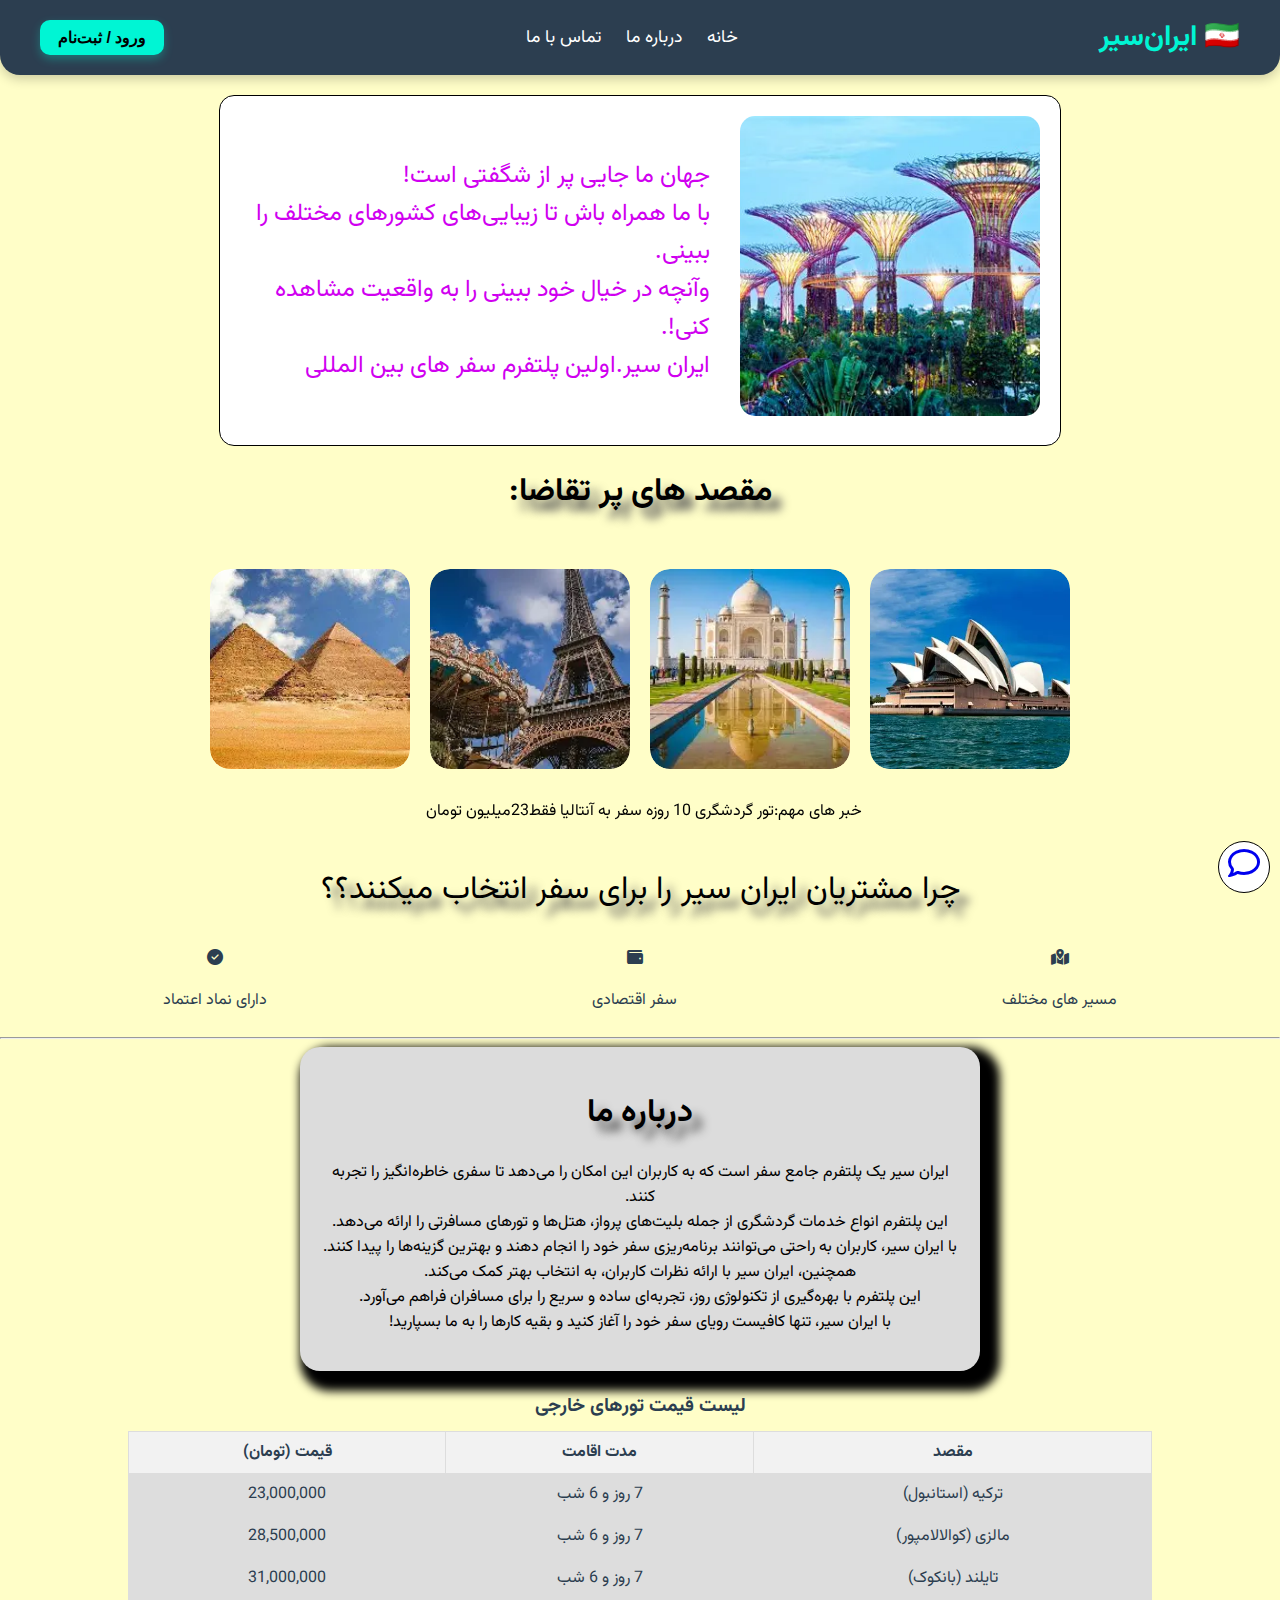
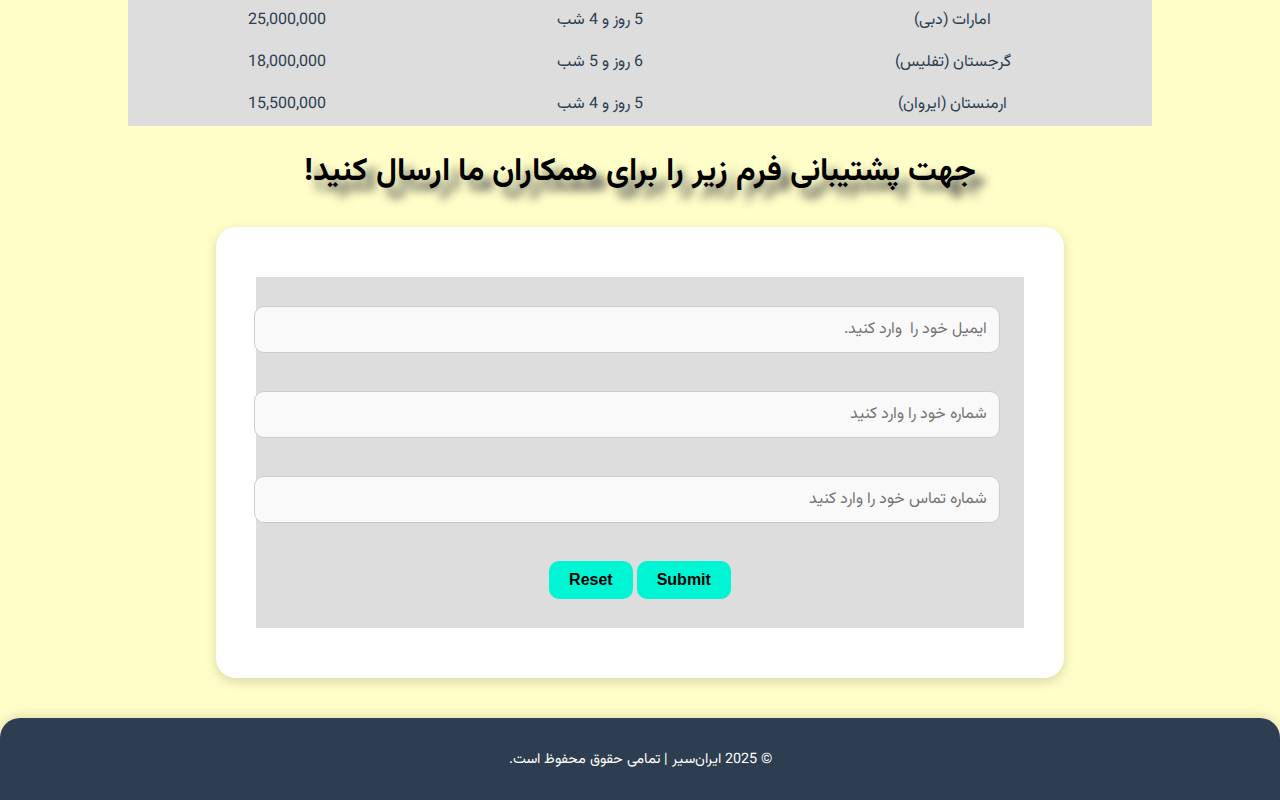
<file: index.html>
<!DOCTYPE html>
<html lang="fa" dir="rtl">
<head>
    <meta charset="UTF-8">
    <meta name="viewport" content="width=device-width, initial-scale=1.0">
    <title>جهان من</title>
    
    <!-- فونت فارسی Vazirmatn -->
    <link rel="preconnect" href="https://fonts.googleapis.com">
    <link rel="preconnect" href="https://fonts.gstatic.com" crossorigin>
    <link href="https://fonts.googleapis.com/css2?family=Vazirmatn:wght@100..900&display=swap" rel="stylesheet">
    <link rel="stylesheet" href="https://cdnjs.cloudflare.com/ajax/libs/font-awesome/6.4.0/css/all.min.css">

    <!-- فایل استایل -->
    <link rel="stylesheet" href="style.css">
</head>
<body>
  <div class="parents">

    <header>
  <div class="logo">
    <h2>🇮🇷 ایران‌سیر</h2>
  </div>

  <nav class="main-nav">
    <a href="#">خانه</a>
    <a href="#">درباره ما</a>
    <a href="#">تماس با ما</a>
  </nav>

  <div class="auth">
    <button>ورود / ثبت‌نام</button>
  </div>
</header>


    <div class="contanior1">
        <div class="img1">
            <img src="OIP.webp" alt="جهان ما">
        </div>
        <p class="text1">
            جهان ما جایی پر از شگفتی است! <br>
            با ما همراه باش تا زیبایی‌های کشورهای مختلف را ببینی. <br>
            وآنچه در خیال خود ببینی را به واقعیت مشاهده کنی!. <br>
            ایران سیر.اولین پلتفرم سفر های بین المللی
        </p>
    </div>

    <h1>مقصد های پر تقاضا:</h1>

    <div class="contanior2">
        <div class="img2">

            <div class="image-container">
                <img src="australia.webp" alt="استرالیا">
                <div class="overlay">استرالیا</div>
            </div>

            <div class="image-container">
                <img src="india.webp" alt="هند">
                <div class="overlay">هندوستان</div>
            </div>

            <div class="image-container">
                <img src="OIP (1).webp" alt="فرانسه">
                <div class="overlay">فرانسه</div>
            </div>

            <div class="image-container">
                <img src="download.webp" alt="سوییس">
                <div class="overlay">مصر</div>
            </div>

        </div>
    </div>
     <marquee direction="right" > خبر های مهم:تور گردشگری 10 روزه سفر به آنتالیا فقط23میلیون تومان</marquee>
    <p class="titr-icon"> چرا مشتریان ایران سیر را برای سفر انتخاب میکنند؟؟</p>
   <div class="parent-icon">
    <div class="icon1">
      <i class="fas fa-map-marked-alt"></i> 
     <p>مسیر های مختلف</p>
    </div>


    <div class="icon2">
        <i class="fas fa-wallet"></i>   
       <p> سفر اقتصادی</p>

    </div>


    <div class="icon3">
        <i class="fas fa-check-circle"></i>  
        <p>دارای نماد اعتماد</p>
        
    </div>
   </div>

  
    <hr>

    <div class="aboout">
        <h1>درباره ما</h1>
        <p>
  ایران سیر یک پلتفرم جامع سفر است که به کاربران این امکان را می‌دهد تا سفری خاطره‌انگیز را تجربه کنند.<br>
  این پلتفرم انواع خدمات گردشگری از جمله بلیت‌های پرواز، هتل‌ها و تورهای مسافرتی را ارائه می‌دهد.<br>
  با ایران سیر، کاربران به راحتی می‌توانند برنامه‌ریزی سفر خود را انجام دهند و بهترین گزینه‌ها را پیدا کنند.<br>
  همچنین، ایران سیر با ارائه نظرات کاربران، به انتخاب بهتر کمک می‌کند.<br>
  این پلتفرم با بهره‌گیری از تکنولوژی روز، تجربه‌ای ساده و سریع را برای مسافران فراهم می‌آورد.<br>
  با ایران سیر، تنها کافیست رویای سفر خود را آغاز کنید و بقیه کارها را به ما بسپارید!
        </p>




    </div>
    
    <div class="watsapp">
       <a href="https://mtebrahimi.yclass.ir"> <i class="fa-regular fa-comment"></i></a>

    </div>
   
    <div class="air">
      <table>
        <caption>لیست قیمت تورهای خارجی</caption>
        <thead>
            <tr>
                <th>مقصد</th>
                <th>مدت اقامت</th>
                <th>قیمت (تومان)</th>
            </tr>
        </thead>
        <tbody>
            <tr>
                <td>ترکیه (استانبول)</td>
                <td>7 روز و 6 شب</td>
                <td>23,000,000</td>
            </tr>
            <tr>
                <td>مالزی (کوالالامپور)</td>
                <td>7 روز و 6 شب</td>
                <td>28,500,000</td>
            </tr>
            <tr>
                <td>تایلند (بانکوک)</td>
                <td>7 روز و 6 شب</td>
                <td>31,000,000</td>
            </tr>
            <tr>
                <td>امارات (دبی)</td>
                <td>5 روز و 4 شب</td>
                <td>25,000,000</td>
            </tr>
            <tr>
                <td>گرجستان (تفلیس)</td>
                <td>6 روز و 5 شب</td>
                <td>18,000,000</td>
            </tr>
            <tr>
                <td>ارمنستان (ایروان)</td>
                <td>5 روز و 4 شب</td>
                <td>15,500,000</td>
            </tr>
        </tbody>
    </table>


    </div>

    <h1>جهت پشتیبانی فرم زیر را برای همکاران ما ارسال کنید!</h1>
     <form class="support-form" action="#">
      <table>
        <tr>
            <td>
                <input type="email" maxlength="10" size="20" placeholder="ایمیل خود را  وارد کنید.">
            </td>
        </tr>
        <tr>
            <td>
                    
                 <input type="text" maxlength="10" size="20" placeholder="شماره خود را وارد کنید">
   
            </td>
        </tr>

        <tr>
            <td>
              <input type="text" placeholder="شماره تماس خود را وارد کنید">
            </td>
        </tr>

        <tr>
            <td>
                <input type="submit" placeholder="ارسال">
                <input type="reset" placeholder="بازنشانی">

            </td>
        </tr>
      </table>
      
      
      
     </form>
    <footer class="footer">
        <p>© 2025 ایران‌سیر | تمامی حقوق محفوظ است.</p>
    </footer>

 </div>

</body>
</html>
</file>
<file: style.css>
body {
    font-family: Vazirmatn, sans-serif;
    direction: rtl;
    background-color: rgb(255, 254, 200);
    margin: 0;
    padding: 0;
}

header {
  background-color: #2c3e50;
  color: white;
  display: flex;
  justify-content: space-between;
  align-items: center;
  padding: 15px 40px;
  border-radius: 0 0 20px 20px;
  box-shadow: 0 4px 12px rgba(0, 0, 0, 0.2);
  font-family: Vazirmatn, sans-serif;
  
}

.logo h2 {
  margin: 0;
  font-size: 1.8rem;
  color: #00f5d4;
}

.main-nav {
  display: flex;
  gap: 25px;
}

.main-nav a {
  color: white;
  text-decoration: none;
  font-size: 1.1rem;
  transition: all 0.3s ease;
  position: relative;
}

.main-nav a::after {
  content: "";
  position: absolute;
  right: 0;
  bottom: -5px;
  width: 0%;
  height: 2px;
  background-color: #00f5d4;
  transition: width 0.3s ease;
}

.main-nav a:hover::after {
  width: 100%;
}

.main-nav a:hover {
  color: #00f5d4;
}

.auth button {
  background-color: #00f5d4;
  color: black;
  padding: 8px 18px;
  border: none;
  border-radius: 10px;
  font-size: 1rem;
  font-weight: bold;
  cursor: pointer;
  transition: all 0.3s ease;
  box-shadow: 0 4px 10px rgba(0, 245, 212, 0.3);
}

.auth button:hover {
  background-color: #00bfa5;
  box-shadow: 0 6px 15px rgba(0, 245, 212, 0.6);
  transform: translateY(-2px);
}


.contanior1 {
    margin: 20px auto;
    border: 1px solid black;
    border-radius: 15px;
    background-color: white;
    width: 800px;
    padding: 20px;
    display: flex;
    align-items: center;
    justify-content: center;
    gap: 20px;
}

.text1 {
    font-size: 1.5rem;
    margin: 10px;
    color: rgb(208, 0, 240);
}

.img1 img {
    border-radius: 15px;
    width: 300px;
    height: 300px;
    object-fit: cover;
}

.contanior2 {
    padding: 30px;
    display: flex;
    justify-content: center;
}

.img2 {
    display: flex;
    flex-wrap: wrap;
    justify-content: center;
    gap: 20px;
    max-width: 1000px;
    margin: 0 auto;
}

.image-container {
    position: relative;
    width: 200px;
    height: 200px;
    border-radius: 20px;
    overflow: hidden;
}

.image-container img {
    width: 100%;
    height: 100%;
    object-fit: cover;
    border-radius: 20px;
    display: block;
}

.overlay {
    position: absolute;
    top: 0;
    right: 0;
    bottom: 0;
    left: 0;
    border-radius: 20px;
    background: linear-gradient(rgba(0, 0, 0, 0.2), rgba(0, 0, 0, 0.9));
    color: white;
    font-size: 1.2rem;
    display: flex;
    align-items: center;
    justify-content: center;
    opacity: 0;
    transition: all ease 0.7s;
}

.image-container:hover .overlay {
    opacity: 1;
}
h1{
    text-align: center;
    color: rgb(0, 151, 66);
    text-shadow: 10px 10px 10px rgb(85, 85, 85);
}

.parents{
  position: relative;
}
.watsapp{
 position: fixed;
 left: 10px;
 right: 10px;
 bottom: 7px;
 width: 50px;
 height: 50px;
 border-radius: 50px;
 border: 1px solid black;
 display: flex;
 align-items: center;
 justify-content: center;
 font-size: 2rem;
 z-index: 999;
 background-color: white;


}

.titr-icon{
  text-align: center;
  text-shadow: 10px 10px 10px rgb(85, 85, 85);
  font-size: 2rem;
  
}
.parent-icon{
 
  display: flex; 
  flex-wrap: wrap; 
  margin: 0 auto;
  justify-content: space-around; 

}
.icon1, .icon2, .icon3{
 
  font-size: 1rem;
  text-align: center;
   color: #2c3e50;
  

 
}



.aboout{
  text-align: center;
  background-color: #dcdcdc;
  width: 50%;
  border-radius: 20px;
  color: black;
  box-shadow: 10px 10px 10px 10px rgb(0, 0, 0);
  margin: 0 auto;
  padding: 20px;

}
h1{
  color: black;
  text-align: center;

}
 table {
            width: 80%;
            border-collapse: collapse;
            margin: 20px auto;
            font-family: Vazirmatn, sans-serif;
            background-color: #ddd;
            color: #2c3e50;
        }
        th, td {
            border: 1px solid #ddd;
            padding: 8px;
            text-align: center;
            font-family: Vazirmatn;
        }
        th {
            background-color: #f2f2f2;

        }
        caption {
            font-size: 1.2em;
            font-weight: bold;
            margin-bottom: 10px;
        }
        .support-form {
  width: 60%;
  margin: 30px auto;
  background-color: #fff;
  padding: 30px 40px;
  border-radius: 20px;
  box-shadow: 0 4px 12px rgba(0, 0, 0, 0.15);
  font-family: Vazirmatn, sans-serif;
}

.support-form table {
  width: 100%;
  border-collapse: separate;
  border-spacing: 15px 20px;
}

.support-form input[type="text"],
.support-form input[type="email"] {
  width: 100%;
  padding: 10px 12px;
  border: 1px solid #ccc;
  border-radius: 10px;
  font-size: 1rem;
  font-family: Vazirmatn;
  background-color: #f9f9f9;
  transition: 0.3s;
}

.support-form input:focus {
  border-color: #00f5d4;
  outline: none;
}

.support-form input[type="submit"],
.support-form input[type="reset"] {
  background-color: #00f5d4;
  color: black;
  padding: 10px 20px;
  border: none;
  border-radius: 10px;
  font-weight: bold;
  font-size: 1rem;
  cursor: pointer;
  transition: 0.3s;
}

.support-form input[type="submit"]:hover,
.support-form input[type="reset"]:hover {
  background-color: #00bfa5;
  transform: translateY(-2px);
}
.footer {
  background-color: #2c3e50;
  color: white;
  text-align: center;
  padding: 15px 10px;
  font-size: 0.9rem;
  border-radius: 20px 20px 0 0;
  box-shadow: 0 -4px 10px rgba(0, 0, 0, 0.1);
  margin-top: 40px;
}
</file>
